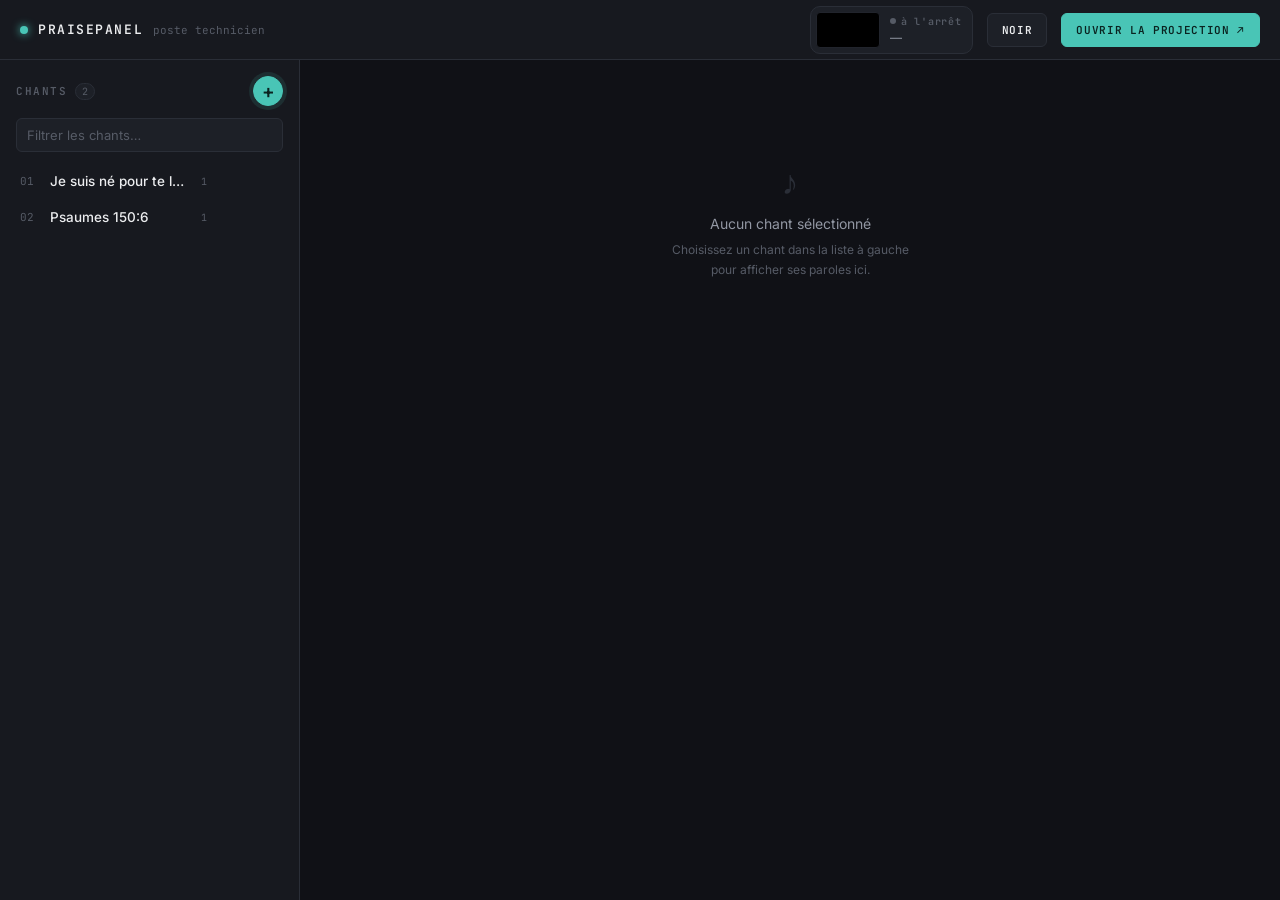
<file: index.html>
<!DOCTYPE html>
<html lang="fr">
<head>
<meta charset="UTF-8">
<meta name="viewport" content="width=device-width, initial-scale=1.0">
<title>PraisePanel — Technicien</title>
<link rel="stylesheet" href="style.css">
<script defer src="https://cloud.umami.is/script.js" data-website-id="ad4a8bfc-f45f-490e-9ff8-3f5ae9b3b530"></script>
</head>
<body>

<div class="console">

  <header class="topbar">
    <div class="brand">
      <span class="brand__mark"></span>
      <span class="brand__name">PraisePanel</span>
      <span class="brand__sub">poste technicien</span>
    </div>

    <div class="topbar__right">
      <div class="live-preview" id="livePreview">
        <div class="live-preview__screen"><span id="livePreviewText"></span></div>
        <div class="live-preview__meta">
          <span class="status-pill" id="statusPill">à l'arrêt</span>
          <span class="live-preview__title" id="livePreviewTitle">—</span>
        </div>
      </div>
      <button class="btn btn--danger" id="blackoutBtn" title="Couper la projection (écran noir)">Noir</button>
      <button class="btn btn--primary" id="openProjectionBtn">Ouvrir la projection ↗</button>
    </div>
  </header>

  <div class="layout">

    <aside class="panel panel--songs">
      <div class="panel__header">
        <div class="panel__header-left">
          <span class="eyebrow">Chants</span>
          <span class="count-badge" id="songCount">0</span>
        </div>
        <span class="panel__header-actions">
          <button class="icon-btn icon-btn--primary" id="addSongBtn" title="Ajouter un chant">+</button>
        </span>
      </div>

      <div class="search">
        <input type="text" id="songSearch" placeholder="Filtrer les chants…" autocomplete="off">
      </div>

      <nav class="song-list" id="songList"></nav>
    </aside>

    <main class="panel panel--slides">
      <div id="slidesArea"></div>
    </main>

  </div>
</div>

<div class="modal-overlay" id="addSongOverlay" hidden>
  <div class="modal" role="dialog" aria-modal="true" aria-labelledby="addSongTitle">
    <div class="modal__header">
      <h2 id="addSongTitle" class="modal__title">Ajouter un chant</h2>
      <button class="icon-btn" id="addSongClose" aria-label="Fermer">×</button>
    </div>

    <div class="modal__tabs">
      <button class="modal__tab is-active" type="button" data-tab="url">Depuis une URL</button>
      <button class="modal__tab" type="button" data-tab="jemaf">Depuis JEMAF</button>
      <button class="modal__tab" type="button" data-tab="bible">Depuis un passage biblique</button>
    </div>

    <form class="modal__panel" id="urlForm" data-panel="url">
      <label class="field">
        <span class="field__label">Titre du chant</span>
        <input type="text" id="urlTitleInput" required placeholder="Ex. Son amour dure à toujours" autocomplete="off">
      </label>
      <label class="field">
        <span class="field__label">URL de la page du chant (tous les sites fonctionnent)</span>
        <input type="url" id="urlLinkInput" required placeholder="https://…" autocomplete="off">
      </label>
      <p class="modal__status" id="urlStatus"></p>
      <div class="modal__actions">
        <button type="submit" class="btn btn--primary" id="urlSubmitBtn">Récupérer les paroles</button>
      </div>
    </form>

    <div class="modal__panel" id="jemafPanel" data-panel="jemaf" hidden>
      <label class="field">
        <span class="field__label">Rechercher un chant JEMAF</span>
        <input type="text" id="jemafSearchInput" placeholder="Titre du chant…" autocomplete="off">
      </label>
      <p class="modal__status" id="jemafStatus"></p>
      <div class="jemaf-results" id="jemafResults"></div>
    </div>

    <form class="modal__panel" id="bibleForm" data-panel="bible" hidden>
      <div class="field-row">
        <label class="field">
          <span class="field__label">Livre</span>
          <select id="bibleBookSelect"></select>
        </label>
        <label class="field field--narrow">
          <span class="field__label">Chapitre</span>
          <input type="number" id="bibleChapterInput" min="1" value="1" required>
        </label>
      </div>
      <div class="field-row">
        <label class="field field--narrow">
          <span class="field__label">Verset début</span>
          <input type="number" id="bibleVerseStartInput" min="1" value="1" required>
        </label>
        <label class="field field--narrow">
          <span class="field__label">Verset fin</span>
          <input type="number" id="bibleVerseEndInput" min="1" value="1" required>
        </label>
        <label class="field">
          <span class="field__label">Traduction</span>
          <select id="bibleTranslationSelect">
            <option value="FRLSG">Segond 1910</option>
            <option value="NBS">Nouvelle Bible Segond</option>
            <option value="BDS">Bible du Semeur</option>
            <option value="FRPDV17">Parole de Vie</option>
            <option value="FRDBY">Bible de Darby</option>
          </select>
        </label>
      </div>
      <p class="modal__status" id="bibleStatus"></p>
      <div class="modal__actions">
        <button type="submit" class="btn btn--primary" id="bibleSubmitBtn">Récupérer le passage</button>
      </div>
    </form>
  </div>
</div>

<script src="data.js"></script>
<script src="jemaf-index.js"></script>
<script src="control.js"></script>
<script src="addsong.js"></script>
</body>
</html>
</file>
<file: style.css>
@import url("https://fonts.googleapis.com/css2?family=Atkinson+Hyperlegible:wght@400;700&family=Fraunces:opsz,wght@9..144,400;9..144,500;9..144,600&family=Inter:wght@400;500;600;700&family=JetBrains+Mono:wght@400;500;600&display=swap");

:root {
  --bg:          #101116;
  --panel:       #17191F;
  --panel-alt:   #1D2027;
  --raised:      #23262E;
  --line:        #2A2E37;
  --line-soft:   #21242c;

  --text:        #ECEDEF;
  --text-dim:    #9297A3;
  --text-faint:  #565B66;

  --amber:       #F2A93B;
  --amber-dim:   rgba(242, 169, 59, 0.14);
  --teal:        #49C5B6;
  --teal-dim:    rgba(73, 197, 182, 0.12);
  --danger:      #E8604C;

  --radius-sm:   6px;
  --radius:      10px;
  --radius-lg:   16px;

  --mono:  "JetBrains Mono", ui-monospace, "SF Mono", monospace;
  --sans:  "Inter", -apple-system, BlinkMacSystemFont, "Segoe UI", sans-serif;
  --serif: "Fraunces", Georgia, serif;
  --projection-font: "Atkinson Hyperlegible", Arial, sans-serif;
}

* { box-sizing: border-box; }
html, body { height: 100%; }

body {
  margin: 0;
  background: var(--bg);
  color: var(--text);
  font-family: var(--sans);
  -webkit-font-smoothing: antialiased;
}

button {
  font-family: inherit;
  cursor: pointer;
}

::selection { background: var(--teal-dim); color: var(--text); }

/* Barre de défilement discrète, cohérente avec le thème console */
::-webkit-scrollbar { width: 10px; height: 10px; }
::-webkit-scrollbar-track { background: transparent; }
::-webkit-scrollbar-thumb {
  background: var(--raised);
  border-radius: 10px;
  border: 2px solid var(--panel);
}
::-webkit-scrollbar-thumb:hover { background: var(--line); }

.eyebrow {
  font-family: var(--mono);
  font-size: 11px;
  font-weight: 600;
  letter-spacing: 0.14em;
  text-transform: uppercase;
  color: var(--text-faint);
}

/* ==========================================================================
   Console technicien (index.html)
   ========================================================================== */

.console {
  height: 100vh;
  display: grid;
  grid-template-rows: 60px 1fr;
}

/* --- barre supérieure ---------------------------------------------------- */
.topbar {
  display: flex;
  align-items: center;
  justify-content: space-between;
  padding: 0 20px;
  border-bottom: 1px solid var(--line);
  background: var(--panel);
}

.brand {
  display: flex;
  align-items: baseline;
  gap: 10px;
}

.brand__mark {
  width: 8px;
  height: 8px;
  border-radius: 50%;
  background: var(--teal);
  box-shadow: 0 0 8px var(--teal);
  flex: none;
}

.brand__name {
  font-family: var(--mono);
  font-weight: 600;
  font-size: 13px;
  letter-spacing: 0.12em;
  text-transform: uppercase;
  color: var(--text);
}

.brand__sub {
  font-family: var(--mono);
  font-size: 11px;
  color: var(--text-faint);
}

.topbar__right { display: flex; align-items: center; gap: 14px; }

.live-preview {
  display: flex;
  align-items: center;
  gap: 10px;
  padding: 5px 10px 5px 5px;
  border: 1px solid var(--line);
  border-radius: var(--radius);
  background: var(--panel-alt);
}

.live-preview__screen {
  width: 64px;
  height: 36px;
  border-radius: 4px;
  background: #000;
  display: flex;
  align-items: center;
  justify-content: center;
  overflow: hidden;
  position: relative;
  border: 1px solid var(--line-soft);
}

.live-preview__screen span {
  font-family: var(--serif);
  color: #d8d8d8;
  font-size: 5px;
  line-height: 1.3;
  text-align: center;
  padding: 0 4px;
  white-space: pre-line;
}

.live-preview__meta { display: flex; flex-direction: column; gap: 2px; }

.status-pill {
  display: inline-flex;
  align-items: center;
  gap: 5px;
  font-family: var(--mono);
  font-size: 10px;
  font-weight: 600;
  letter-spacing: 0.08em;
  color: var(--text-faint);
}

.status-pill::before {
  content: "";
  width: 6px;
  height: 6px;
  border-radius: 50%;
  background: var(--text-faint);
}

.status-pill.is-live { color: var(--amber); }
.status-pill.is-live::before {
  background: var(--amber);
  box-shadow: 0 0 6px var(--amber);
  animation: pulse 1.6s ease-in-out infinite;
}

@keyframes pulse {
  0%, 100% { opacity: 1; }
  50% { opacity: 0.35; }
}

.live-preview__title {
  font-size: 12px;
  color: var(--text-dim);
  max-width: 140px;
  white-space: nowrap;
  overflow: hidden;
  text-overflow: ellipsis;
}

.btn {
  font-family: var(--mono);
  font-size: 11px;
  font-weight: 600;
  letter-spacing: 0.06em;
  text-transform: uppercase;
  padding: 9px 14px;
  border-radius: var(--radius-sm);
  border: 1px solid var(--line);
  background: var(--panel-alt);
  color: var(--text);
  transition: border-color .15s ease, background .15s ease, color .15s ease;
}
.btn:hover { border-color: var(--teal); color: var(--teal); }

.btn--primary {
  background: var(--teal);
  border-color: var(--teal);
  color: #0A2320;
}
.btn--primary:hover { background: #5cd6c6; color: #0A2320; border-color: #5cd6c6; }

.btn--danger { }
.btn--danger:hover { border-color: var(--danger); color: var(--danger); }

.btn:disabled {
  opacity: 0.4;
  cursor: not-allowed;
  border-color: var(--line);
  color: var(--text-faint);
}
.btn:disabled:hover { border-color: var(--line); color: var(--text-faint); }

/* --- corps : deux colonnes ------------------------------------------------ */
.layout {
  display: grid;
  grid-template-columns: 300px 1fr;
  min-height: 0;
}

.panel {
  display: flex;
  flex-direction: column;
  min-height: 0;
}

.panel--songs {
  border-right: 1px solid var(--line);
  background: var(--panel);
}

.panel__header {
  display: flex;
  align-items: center;
  justify-content: space-between;
  padding: 16px 16px 12px;
}

.panel__header-left { display: flex; align-items: center; gap: 8px; }

.count-badge {
  font-family: var(--mono);
  font-size: 10px;
  color: var(--text-faint);
  background: var(--panel-alt);
  border: 1px solid var(--line);
  padding: 1px 6px;
  border-radius: 10px;
}

.icon-btn {
  width: 26px;
  height: 26px;
  border-radius: 50%;
  border: 1px solid var(--line);
  background: transparent;
  color: var(--text-dim);
  display: flex;
  align-items: center;
  justify-content: center;
  font-size: 15px;
  line-height: 1;
  transition: border-color .15s ease, color .15s ease;
}
.icon-btn:hover:not(:disabled) { border-color: var(--teal); color: var(--teal); }
.icon-btn:disabled { opacity: 0.35; cursor: not-allowed; }

.icon-btn--primary {
  width: 30px;
  height: 30px;
  font-size: 19px;
  font-weight: 600;
  background: var(--teal);
  border-color: var(--teal);
  color: #0A2320;
  box-shadow: 0 0 0 4px var(--teal-dim);
}
.icon-btn--primary:hover:not(:disabled) {
  background: #5cd6c6;
  border-color: #5cd6c6;
  color: #0A2320;
  box-shadow: 0 0 0 5px var(--teal-dim);
}

.panel__header-actions { display: flex; align-items: center; gap: 6px; }

.search {
  margin: 0 16px 12px;
  position: relative;
}

.search input {
  width: 100%;
  background: var(--panel-alt);
  border: 1px solid var(--line);
  border-radius: var(--radius-sm);
  color: var(--text);
  font-family: var(--sans);
  font-size: 13px;
  padding: 8px 10px;
  outline: none;
  transition: border-color .15s ease;
}
.search input:focus { border-color: var(--teal); }
.search input::placeholder { color: var(--text-faint); }

.song-list {
  flex: 1;
  overflow-y: auto;
  padding: 0 8px 16px;
}

.song-item {
  display: flex;
  align-items: stretch;
  gap: 2px;
  border-left: 2px solid transparent;
  border-radius: var(--radius-sm);
  margin-bottom: 2px;
}

.song-item:hover { background: var(--panel-alt); }

.song-item.is-selected {
  background: var(--teal-dim);
  border-left-color: var(--teal);
}

.song-item__select {
  display: flex;
  align-items: center;
  gap: 10px;
  flex: 1;
  min-width: 0;
  text-align: left;
  background: transparent;
  border: none;
  border-radius: var(--radius-sm);
  padding: 9px 6px 9px 10px;
  color: var(--text);
}

.song-item__index {
  font-family: var(--mono);
  font-size: 11px;
  color: var(--text-faint);
  flex: none;
  width: 20px;
}
.song-item.is-selected .song-item__index { color: var(--teal); }

.song-item__title {
  font-size: 13.5px;
  font-weight: 500;
  overflow: hidden;
  text-overflow: ellipsis;
  white-space: nowrap;
}

.song-item__count {
  margin-left: auto;
  font-family: var(--mono);
  font-size: 10px;
  color: var(--text-faint);
  flex: none;
}

.song-item__actions {
  display: flex;
  align-items: center;
  gap: 2px;
  flex: none;
  padding-right: 6px;
  opacity: 0;
  transition: opacity .12s ease;
}
.song-item:hover .song-item__actions,
.song-item:focus-within .song-item__actions { opacity: 1; }

.song-item__action {
  width: 22px;
  height: 22px;
  border: none;
  background: transparent;
  color: var(--text-faint);
  border-radius: 4px;
  font-size: 12px;
  line-height: 1;
  transition: color .15s ease, background .15s ease;
}
.song-item__action:hover:not(:disabled) { color: var(--teal); background: var(--raised); }
.song-item__action:disabled { opacity: 0.3; cursor: not-allowed; }
.song-item__action--danger:hover:not(:disabled) { color: var(--danger); }

.empty-note {
  padding: 24px 16px;
  font-size: 12.5px;
  color: var(--text-faint);
  text-align: center;
  line-height: 1.6;
}

/* --- panneau diapositives -------------------------------------------------- */
.panel--slides { background: var(--bg); min-height: 0; }

.slides-header {
  padding: 22px 28px 14px;
  border-bottom: 1px solid var(--line);
  display: flex;
  align-items: baseline;
  justify-content: space-between;
  gap: 16px;
}

.slides-header__title {
  font-family: var(--serif);
  font-size: 22px;
  font-weight: 500;
  color: var(--text);
}

.slides-header__count {
  font-family: var(--mono);
  font-size: 11px;
  color: var(--text-faint);
  white-space: nowrap;
}

.slides-header__right {
  display: flex;
  align-items: center;
  gap: 14px;
}

.slides-scroll {
  flex: 1;
  overflow-y: auto;
  padding: 22px 28px 40px;
}

.slides-grid {
  display: grid;
  grid-template-columns: repeat(auto-fill, minmax(240px, 1fr));
  gap: 14px;
}

.slide-card {
  position: relative;
  text-align: left;
  background: var(--panel);
  border: 1px solid var(--line);
  border-radius: var(--radius);
  padding: 14px 14px 16px;
  color: var(--text);
  display: flex;
  flex-direction: column;
  gap: 10px;
  min-height: 128px;
  transition: border-color .15s ease, transform .1s ease, background .15s ease;
}

.slide-card:hover {
  border-color: var(--teal);
  transform: translateY(-1px);
}

.slide-card.is-live {
  border-color: var(--amber);
  background: var(--amber-dim);
}

.slide-card__top {
  display: flex;
  align-items: center;
  justify-content: space-between;
}

.slide-card__num {
  font-family: var(--mono);
  font-size: 10px;
  font-weight: 600;
  color: var(--text-faint);
  letter-spacing: 0.04em;
}
.slide-card.is-live .slide-card__num { color: var(--amber); }

.live-tag {
  display: inline-flex;
  align-items: center;
  gap: 4px;
  font-family: var(--mono);
  font-size: 9px;
  font-weight: 700;
  letter-spacing: 0.08em;
  color: var(--amber);
}
.live-tag::before {
  content: "";
  width: 5px;
  height: 5px;
  border-radius: 50%;
  background: var(--amber);
  box-shadow: 0 0 5px var(--amber);
}

.slide-card__text {
  font-size: 13px;
  line-height: 1.55;
  color: var(--text-dim);
  white-space: pre-line;
  overflow: hidden;
  display: -webkit-box;
  -webkit-line-clamp: 5;
  -webkit-box-orient: vertical;
}
.slide-card.is-live .slide-card__text { color: var(--text); }

/* --- mode édition des diapositives ---------------------------------------- */

.slide-card--edit {
  cursor: default;
}
.slide-card--edit:hover { transform: none; border-color: var(--line); }
.slide-card--edit.is-live:hover { border-color: var(--amber); }

.slide-card__tools {
  display: flex;
  align-items: center;
  gap: 2px;
}

.slide-card__tool {
  border: none;
  background: transparent;
  color: var(--text-faint);
  font-size: 12px;
  line-height: 1;
  width: 20px;
  height: 20px;
  border-radius: 4px;
  transition: color .15s ease, background .15s ease;
}
.slide-card__tool:hover:not(:disabled) { color: var(--teal); background: var(--raised); }
.slide-card__tool:disabled { opacity: 0.3; cursor: not-allowed; }
.slide-card__tool--danger { font-size: 16px; }
.slide-card__tool--danger:hover:not(:disabled) { color: var(--danger); background: rgba(232, 96, 76, 0.12); }

.slide-card__textarea {
  width: 100%;
  resize: none;
  overflow: hidden;
  min-height: 84px;
  background: var(--panel-alt);
  border: 1px solid var(--line);
  border-radius: var(--radius-sm);
  color: var(--text);
  font-family: var(--sans);
  font-size: 13px;
  line-height: 1.55;
  padding: 8px 9px;
  outline: none;
  transition: border-color .15s ease;
}
.slide-card__textarea:focus { border-color: var(--teal); }

.slide-card--add {
  align-items: center;
  justify-content: center;
  gap: 6px;
  border-style: dashed;
  color: var(--text-faint);
  background: transparent;
  min-height: 128px;
}
.slide-card--add:hover {
  border-color: var(--teal);
  color: var(--teal);
  background: var(--teal-dim);
  transform: none;
}
.slide-card--add__plus {
  font-family: var(--mono);
  font-size: 20px;
  line-height: 1;
}

.empty-state {
  height: 100%;
  min-height: 320px;
  display: flex;
  flex-direction: column;
  align-items: center;
  justify-content: center;
  gap: 8px;
  color: var(--text-faint);
  text-align: center;
  padding: 40px;
}

.empty-state__glyph {
  font-family: var(--serif);
  font-size: 34px;
  color: var(--line);
  margin-bottom: 4px;
}

.empty-state__title { font-size: 14px; color: var(--text-dim); }
.empty-state__hint { font-size: 12px; max-width: 260px; line-height: 1.6; }

/* --- barre de statut basse -------------------------------------------------- */
.statusbar {
  grid-column: 1 / -1;
}

/* ==========================================================================
   Projection (projection.html)
   ========================================================================== */

.stage {
  height: 100vh;
  width: 100vw;
  background: #000;
  position: relative;
  overflow: hidden;
  display: flex;
  align-items: center;
  justify-content: center;
  cursor: none;
}

.stage:hover { cursor: default; }

.stage__lyrics {
  font-family: var(--projection-font);
  font-weight: 700;
  text-transform: uppercase;
  color: #F5F3EE;
  text-align: center;
  white-space: pre-line;
  line-height: 1.35;
  max-width: 88vw;
  max-height: 82vh;
  opacity: 0;
  transform: translateY(10px);
  transition: opacity .35s ease, transform .35s ease;
  font-size: 6vw;
}

.stage__lyrics.is-visible {
  opacity: 1;
  transform: translateY(0);
}

.stage__meta {
  position: fixed;
  bottom: 22px;
  right: 28px;
  font-family: var(--mono);
  font-size: 12px;
  letter-spacing: 0.06em;
  color: rgba(255,255,255,0.22);
  text-transform: uppercase;
}

.stage__fullscreen {
  position: fixed;
  top: 20px;
  right: 20px;
  background: rgba(255,255,255,0.06);
  border: 1px solid rgba(255,255,255,0.14);
  color: rgba(255,255,255,0.65);
  font-family: var(--mono);
  font-size: 11px;
  letter-spacing: 0.06em;
  text-transform: uppercase;
  padding: 8px 12px;
  border-radius: var(--radius-sm);
  opacity: 0;
  transition: opacity .2s ease;
}

.stage:hover .stage__fullscreen,
.stage__fullscreen:focus-visible {
  opacity: 1;
}

.stage__fullscreen:hover {
  border-color: rgba(255,255,255,0.4);
  color: #fff;
}

.stage.is-empty .stage__meta,
.stage.is-empty .stage__lyrics { opacity: 0; }

/* ==========================================================================
   Fenêtre « Ajouter un chant »
   ========================================================================== */

.modal-overlay {
  position: fixed;
  inset: 0;
  background: rgba(8, 9, 12, 0.72);
  backdrop-filter: blur(2px);
  display: flex;
  align-items: center;
  justify-content: center;
  z-index: 50;
  padding: 20px;
}
.modal-overlay[hidden] { display: none; }

.modal {
  width: 460px;
  max-width: 100%;
  max-height: 88vh;
  overflow-y: auto;
  background: var(--panel);
  border: 1px solid var(--line);
  border-radius: var(--radius-lg);
  padding: 20px 22px 22px;
  box-shadow: 0 20px 60px rgba(0, 0, 0, 0.5);
}

.modal__header {
  display: flex;
  align-items: center;
  justify-content: space-between;
  margin-bottom: 14px;
}

.modal__title {
  font-family: var(--serif);
  font-size: 19px;
  font-weight: 500;
  margin: 0;
}

.modal__tabs {
  display: flex;
  gap: 4px;
  border-bottom: 1px solid var(--line);
  margin-bottom: 18px;
}

.modal__tab {
  background: transparent;
  border: none;
  border-bottom: 2px solid transparent;
  color: var(--text-faint);
  font-family: var(--mono);
  font-size: 11px;
  font-weight: 600;
  letter-spacing: 0.05em;
  text-transform: uppercase;
  padding: 9px 4px 10px;
  margin-bottom: -1px;
  transition: color .15s ease, border-color .15s ease;
}
.modal__tab:hover { color: var(--text-dim); }
.modal__tab.is-active { color: var(--teal); border-bottom-color: var(--teal); }
.modal__tabs .modal__tab + .modal__tab { margin-left: 14px; }

.modal__panel[hidden] { display: none; }

.field {
  display: flex;
  flex-direction: column;
  gap: 6px;
  margin-bottom: 14px;
  flex: 1;
}

.field--narrow { flex: 0 0 96px; }

.field-row {
  display: flex;
  gap: 12px;
}

.field__label {
  font-family: var(--mono);
  font-size: 10.5px;
  font-weight: 600;
  letter-spacing: 0.06em;
  text-transform: uppercase;
  color: var(--text-faint);
}

.field input,
.field select {
  background: var(--panel-alt);
  border: 1px solid var(--line);
  border-radius: var(--radius-sm);
  color: var(--text);
  font-family: var(--sans);
  font-size: 13.5px;
  padding: 9px 10px;
  outline: none;
  transition: border-color .15s ease;
  width: 100%;
}
.field input:focus,
.field select:focus { border-color: var(--teal); }
.field input::placeholder { color: var(--text-faint); }

.modal__status {
  min-height: 16px;
  font-size: 12.5px;
  color: var(--text-faint);
  margin: 0 0 4px;
}
.modal__status--loading { color: var(--text-dim); }
.modal__status--error { color: var(--danger); }
.modal__status--success { color: var(--teal); }

.jemaf-results {
  display: flex;
  flex-direction: column;
  gap: 2px;
  max-height: 260px;
  overflow-y: auto;
  border: 1px solid var(--line);
  border-radius: var(--radius-sm);
  padding: 4px;
}
.jemaf-results:empty { border-color: transparent; padding: 0; }
.jemaf-results--busy { opacity: 0.5; pointer-events: none; }

.jemaf-result {
  text-align: left;
  background: transparent;
  border: none;
  border-radius: 5px;
  padding: 8px 9px;
  font-family: var(--sans);
  font-size: 13px;
  color: var(--text);
  transition: background .12s ease, color .12s ease;
}
.jemaf-result:hover { background: var(--teal-dim); color: var(--teal); }

.modal__actions {
  display: flex;
  justify-content: flex-end;
}

@media (max-width: 720px) {
  .layout { grid-template-columns: 1fr; grid-template-rows: 40vh 1fr; }
  .panel--songs { border-right: none; border-bottom: 1px solid var(--line); }
}
</file>
